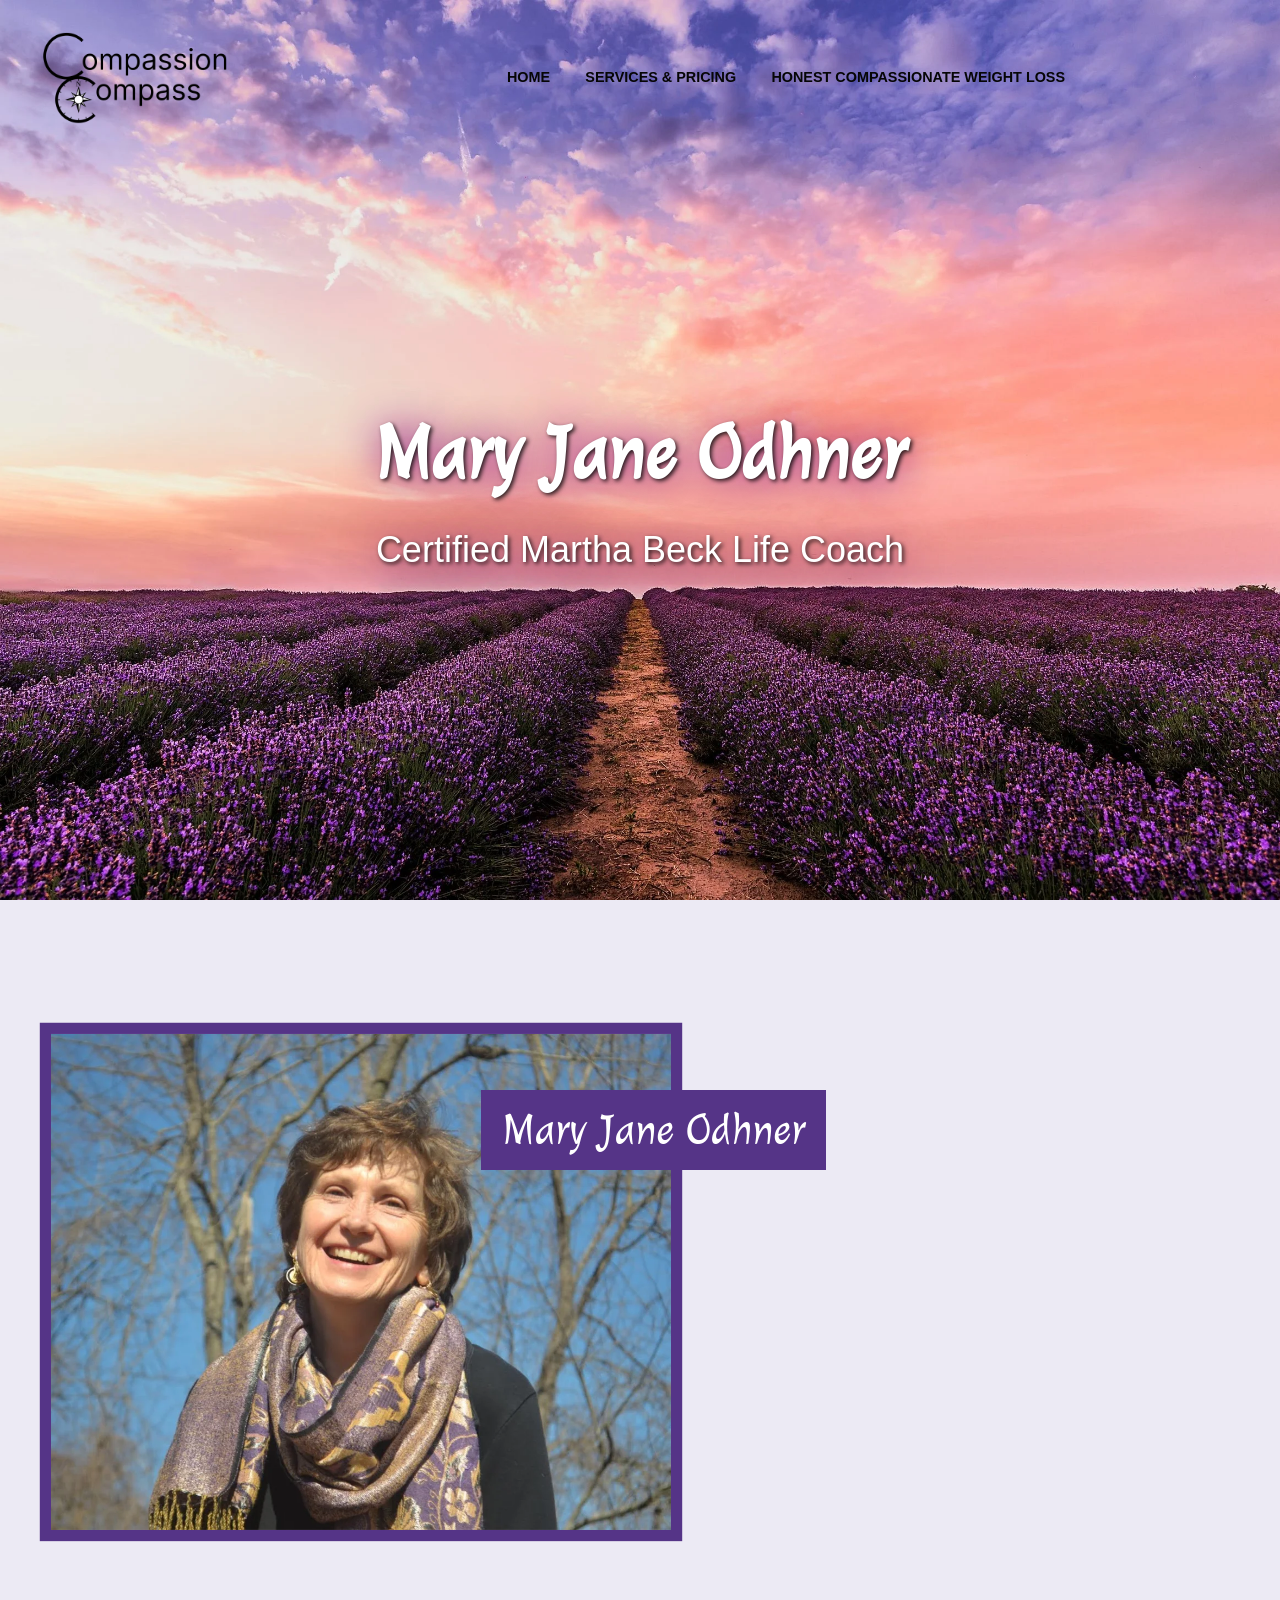
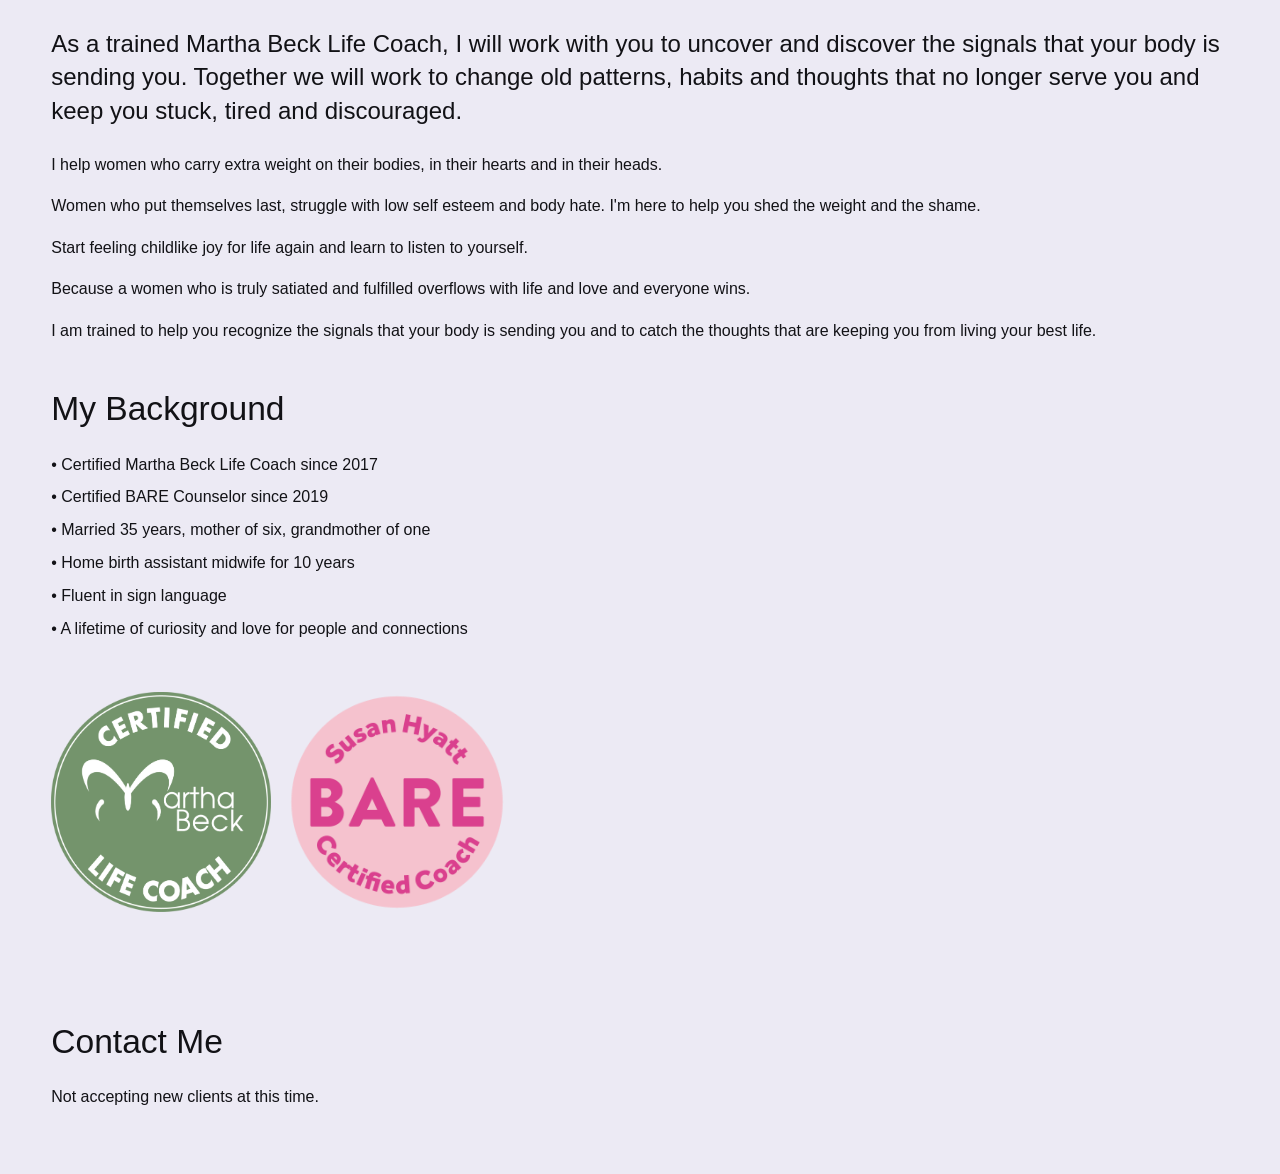
<file: index.html>
<!doctype html>
<html lang="en">
<head>
  <meta charset="utf-8">
  <meta name="viewport" content="width=device-width, initial-scale=1">
  <title>Compassion Compass</title>
  <link rel="icon" type="image/webp" href="assets/favicon.webp">
  <link rel="preconnect" href="https://fonts.googleapis.com">
  <link rel="preconnect" href="https://fonts.gstatic.com" crossorigin>
  <link href="https://fonts.googleapis.com/css2?family=Julee&display=swap" rel="stylesheet">
  <link rel="stylesheet" href="styles.css">
</head>
<body>
  <header class="hero" id="home">
    <nav class="top-nav" aria-label="Primary">
      <a href="index.html"><img src="assets/logo.png" alt="Compassion Compass logo" class="logo"></a>
      <div class="nav-links">
        <a href="index.html">HOME</a>
        <a href="services.html">SERVICES &amp; PRICING</a>
        <a href="weight-loss-program.html">HONEST COMPASSIONATE WEIGHT LOSS</a>
      </div>
    </nav>

    <div class="hero-text">
      <h1>Mary Jane Odhner</h1>
      <h2>Certified Martha Beck Life Coach</h2>
    </div>
  </header>

  <main>
    <section class="intro" id="services">
      <figure class="portrait">
        <img src="assets/mj.jpg" alt="Mary Jane Odhner portrait">
        <figcaption>Mary Jane Odhner</figcaption>
      </figure>

      <div class="intro-copy" id="weight-loss">
        <h3>As a trained Martha Beck Life Coach, I will work with you to uncover and discover the signals that your body is sending you. Together we will work to change old patterns, habits and thoughts that no longer serve you and keep you stuck, tired and discouraged.</h3>
        <p>I help women who carry extra weight on their bodies, in their hearts and in their heads.</p>
        <p>Women who put themselves last, struggle with low self esteem and body hate. I'm here to help you shed the weight and the shame.</p>
        <p>Start feeling childlike joy for life again and learn to listen to yourself.</p>
        <p>Because a women who is truly satiated and fulfilled overflows with life and love and everyone wins.</p>
        <p>I am trained to help you recognize the signals that your body is sending you and to catch the thoughts that are keeping you from living your best life.</p>

        <h2>My Background</h2>
        <ul>
          <li>Certified Martha Beck Life Coach since 2017</li>
          <li>Certified BARE Counselor since 2019</li>
          <li>Married 35 years, mother of six, grandmother of one</li>
          <li>Home birth assistant midwife for 10 years</li>
          <li>Fluent in sign language</li>
          <li>A lifetime of curiosity and love for people and connections</li>
        </ul>
      </div>

      <aside class="badges" aria-label="Certifications">
        <img src="assets/certified-martha-beck-life-coach.png" alt="Certified Martha Beck Life Coach badge">
        <img src="assets/bare.png" alt="BARE counselor badge">
      </aside>
    </section>

    <section class="contact" id="contact">
      <h2>Contact Me</h2>
      <p>Not accepting new clients at this time.</p>
      <!-- <form>
        <div class="name-row">
          <label>First Name (required)<input type="text" required></label>
          <label>Last Name (required)<input type="text" required></label>
        </div>
        <label>Email (required)<input type="email" required></label>
        <label>Subject (required)<input type="text" required></label>
        <label>Message (required)<textarea rows="5" required></textarea></label>
        <button type="submit">SUBMIT</button>
      </form> -->
    </section>
  </main>

  <script src="parallax.js"></script>
</body>
</html>
</file>
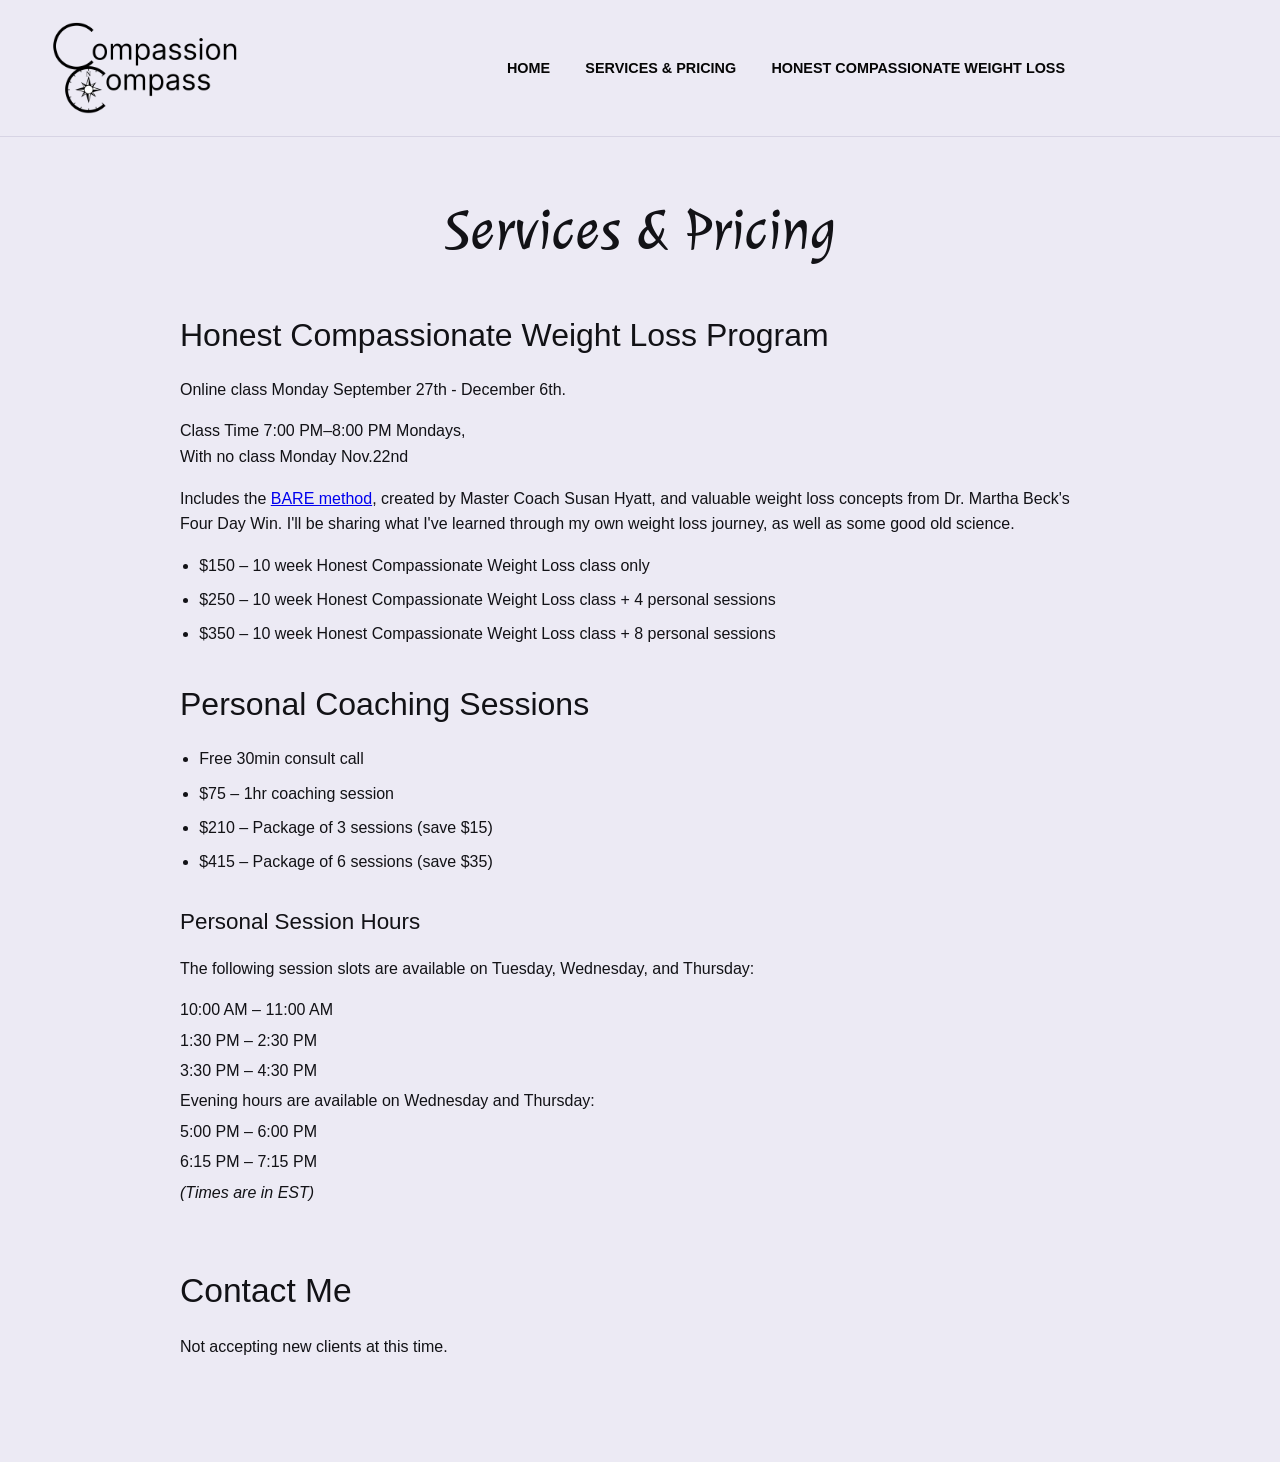
<file: services.html>
<!doctype html>
<html lang="en">
<head>
  <meta charset="utf-8">
  <meta name="viewport" content="width=device-width, initial-scale=1">
  <title>Services & Pricing - Compassion Compass</title>
  <link rel="icon" type="image/webp" href="assets/favicon.webp">
  <link rel="preconnect" href="https://fonts.googleapis.com">
  <link rel="preconnect" href="https://fonts.gstatic.com" crossorigin>
  <link href="https://fonts.googleapis.com/css2?family=Julee&display=swap" rel="stylesheet">
  <link rel="stylesheet" href="styles.css">
</head>
<body>
  <header class="site-header">
    <nav class="top-nav" aria-label="Primary">
      <a href="index.html"><img src="assets/logo.png" alt="Compassion Compass logo" class="logo"></a>
      <div class="nav-links">
        <a href="index.html">HOME</a>
        <a href="services.html">SERVICES &amp; PRICING</a>
        <a href="weight-loss-program.html">HONEST COMPASSIONATE WEIGHT LOSS</a>
      </div>
    </nav>
  </header>

  <main class="page-main">
    <h1 class="page-title">Services &amp; Pricing</h1>

    <h2>Honest Compassionate Weight Loss Program</h2>
    <p>Online class Monday September 27th - December 6th.</p>
    <p>Class Time 7:00 PM–8:00 PM Mondays,<br>With no class Monday Nov.22nd</p>
    <p>Includes the <a href="weight-loss-program.html">BARE method</a>, created by Master Coach Susan Hyatt, and valuable weight loss concepts from Dr. Martha Beck's Four Day Win. I'll be sharing what I've learned through my own weight loss journey, as well as some good old science.</p>
    <ul>
      <li>$150 – 10 week Honest Compassionate Weight Loss class only</li>
      <li>$250 – 10 week Honest Compassionate Weight Loss class + 4 personal sessions</li>
      <li>$350 – 10 week Honest Compassionate Weight Loss class + 8 personal sessions</li>
    </ul>

    <h2>Personal Coaching Sessions</h2>
    <ul>
      <li>Free 30min consult call</li>
      <li>$75 – 1hr coaching session</li>
      <li>$210 – Package of 3 sessions (save $15)</li>
      <li>$415 – Package of 6 sessions (save $35)</li>
    </ul>

    <h3>Personal Session Hours</h3>
    <p>The following session slots are available on Tuesday, Wednesday, and Thursday:</p>
    <div class="hours">
      <p>10:00 AM – 11:00 AM</p>
      <p>1:30 PM – 2:30 PM</p>
      <p>3:30 PM – 4:30 PM</p>
      <p>Evening hours are available on Wednesday and Thursday:</p>
      <p>5:00 PM – 6:00 PM</p>
      <p>6:15 PM – 7:15 PM</p>
      <p class="inline-note">(Times are in EST)</p>
    </div>

    <section class="contact" id="contact">
      <h2>Contact Me</h2>
      <p>Not accepting new clients at this time.</p>
      <!-- <h2>Get in Touch!</h2>
      <form>
        <div class="name-row">
          <label>First Name (required)<input type="text" required></label>
          <label>Last Name (required)<input type="text" required></label>
        </div>
        <label>Email (required)<input type="email" required></label>
        <label>Subject (required)<input type="text" required></label>
        <label>Message (required)<textarea rows="5" required></textarea></label>
        <button type="submit">SUBMIT</button>
      </form> -->
    </section>
  </main>
</body>
</html>
</file>
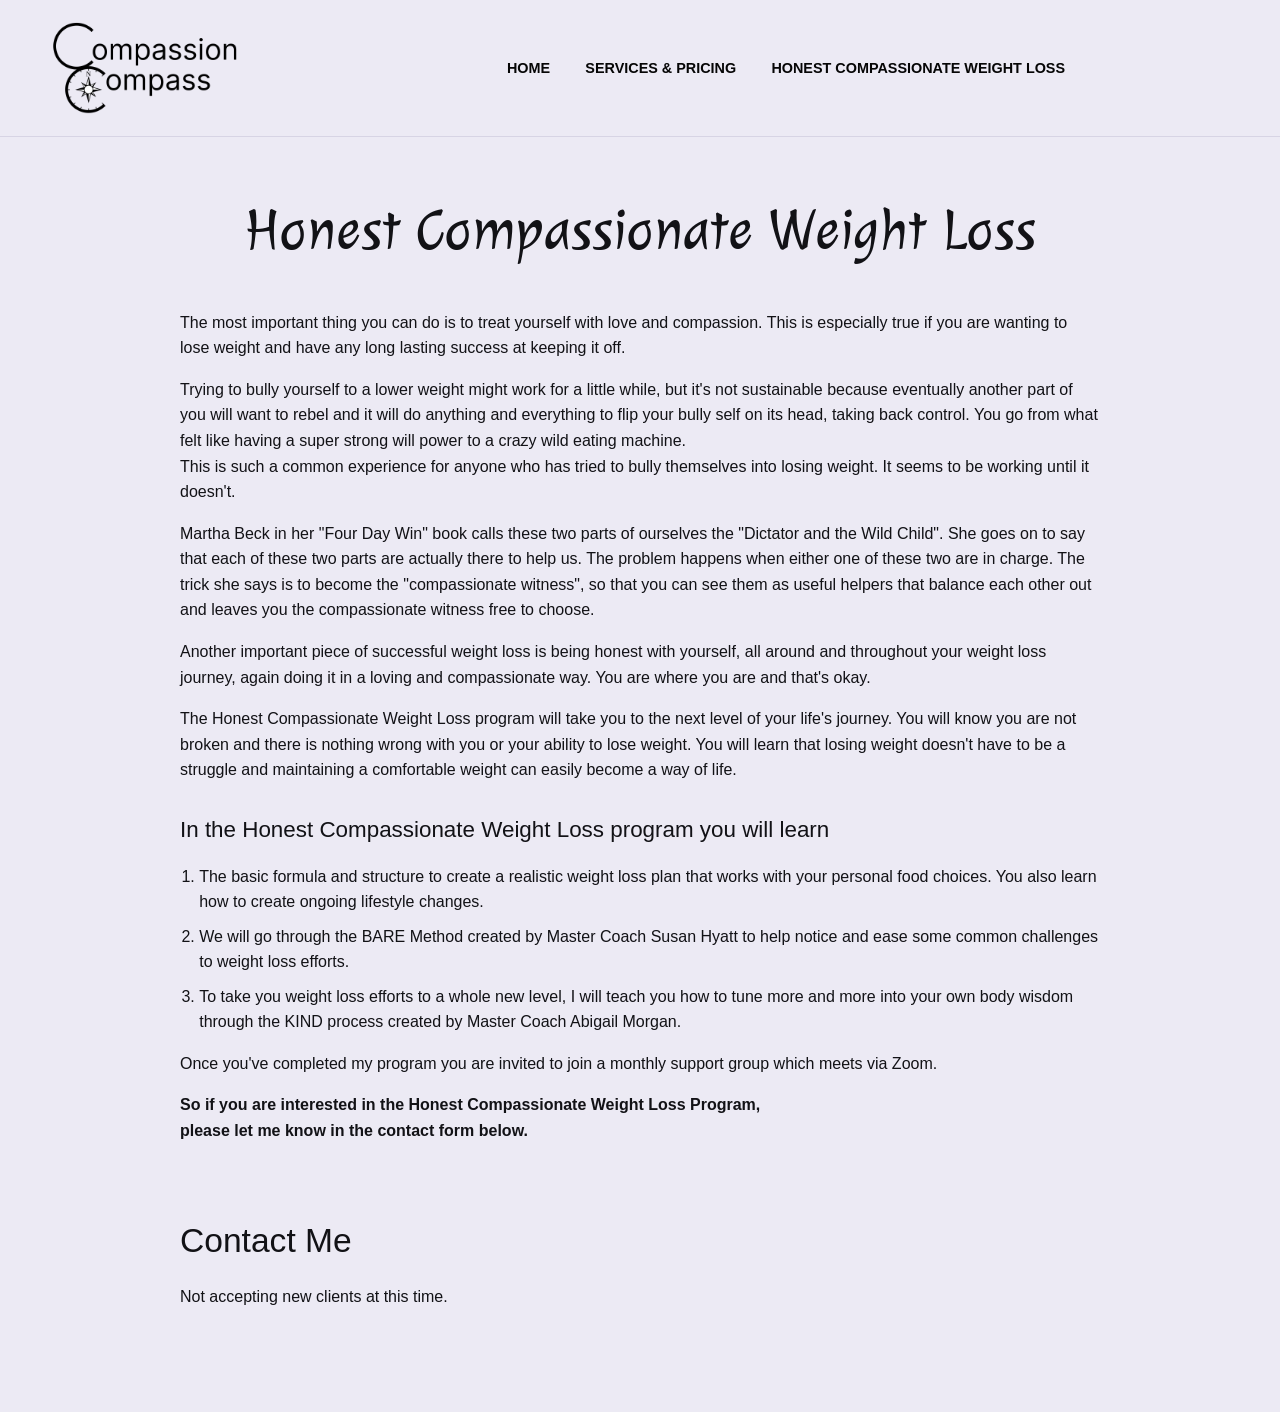
<file: weight-loss-program.html>
<!doctype html>
<html lang="en">
<head>
  <meta charset="utf-8">
  <meta name="viewport" content="width=device-width, initial-scale=1">
  <title>Honest Compassionate Weight Loss - Compassion Compass</title>
  <link rel="icon" type="image/webp" href="assets/favicon.webp">
  <link rel="preconnect" href="https://fonts.googleapis.com">
  <link rel="preconnect" href="https://fonts.gstatic.com" crossorigin>
  <link href="https://fonts.googleapis.com/css2?family=Julee&display=swap" rel="stylesheet">
  <link rel="stylesheet" href="styles.css">
</head>
<body>
  <header class="site-header">
    <nav class="top-nav" aria-label="Primary">
      <a href="index.html"><img src="assets/logo.png" alt="Compassion Compass logo" class="logo"></a>
      <div class="nav-links">
        <a href="index.html">HOME</a>
        <a href="services.html">SERVICES &amp; PRICING</a>
        <a href="weight-loss-program.html">HONEST COMPASSIONATE WEIGHT LOSS</a>
      </div>
    </nav>
  </header>

  <main class="page-main">
    <h1 class="page-title">Honest Compassionate Weight Loss</h1>

    <p>The most important thing you can do is to treat yourself with love and compassion. This is especially true if you are wanting to lose weight and have any long lasting success at keeping it off.</p>
    <p>Trying to bully yourself to a lower weight might work for a little while, but it's not sustainable because eventually another part of you will want to rebel and it will do anything and everything to flip your bully self on its head, taking back control. You go from what felt like having a super strong will power to a crazy wild eating machine.<br>This is such a common experience for anyone who has tried to bully themselves into losing weight. It seems to be working until it doesn't.</p>
    <p>Martha Beck in her "Four Day Win" book calls these two parts of ourselves the "Dictator and the Wild Child". She goes on to say that each of these two parts are actually there to help us. The problem happens when either one of these two are in charge. The trick she says is to become the "compassionate witness", so that you can see them as useful helpers that balance each other out and leaves you the compassionate witness free to choose.</p>
    <p>Another important piece of successful weight loss is being honest with yourself, all around and throughout your weight loss journey, again doing it in a loving and compassionate way. You are where you are and that's okay.</p>
    <p>The Honest Compassionate Weight Loss program will take you to the next level of your life's journey. You will know you are not broken and there is nothing wrong with you or your ability to lose weight. You will learn that losing weight doesn't have to be a struggle and maintaining a comfortable weight can easily become a way of life.</p>

    <h3>In the Honest Compassionate Weight Loss program you will learn</h3>
    <ol>
      <li>The basic formula and structure to create a realistic weight loss plan that works with your personal food choices. You also learn how to create ongoing lifestyle changes.</li>
      <li>We will go through the BARE Method created by Master Coach Susan Hyatt to help notice and ease some common challenges to weight loss efforts.</li>
      <li>To take you weight loss efforts to a whole new level, I will teach you how to tune more and more into your own body wisdom through the KIND process created by Master Coach Abigail Morgan.</li>
    </ol>

    <p>Once you've completed my program you are invited to join a monthly support group which meets via Zoom.</p>
    <p><strong>So if you are interested in the Honest Compassionate Weight Loss Program,<br>please let me know in the contact form below.</strong></p>

    <section class="contact" id="contact">
      <h2>Contact Me</h2>
      <p>Not accepting new clients at this time.</p>
      <!-- <form>
        <div class="name-row">
          <label>First Name (required)<input type="text" required></label>
          <label>Last Name (required)<input type="text" required></label>
        </div>
        <label>Email (required)<input type="email" required></label>
        <label>Subject (required)<input type="text" required></label>
        <label>Message (required)<textarea rows="5" required></textarea></label>
        <button type="submit">SUBMIT</button>
      </form> -->
    </section>
  </main>
</body>
</html>
</file>
<file: styles.css>
:root {
  --lavender-bg: #eceaf4;
  --ink: #121216;
  --purple: #553487;
  --shadow-dark: rgba(0, 0, 0, 0.8);
  --shadow-blush: rgba(128, 0, 128, 0.95);
}

* {
  box-sizing: border-box;
}

html,
body {
  margin: 0;
  padding: 0;
}

body {
  font-family: futura-pt, "Avenir Next", "Century Gothic", sans-serif;
  font-size: 16px;
  font-weight: 300;
  line-height: 1.6;
  color: var(--ink);
  background: var(--lavender-bg);
}

.hero {
  min-height: 100vh;
  background: url("assets/hero.jpg") center center / cover no-repeat,
    linear-gradient(180deg, 
      #605AAA,
      #726AB8,
      #E1B6C4,
      #F5CBBE,
      #E18B86,
      #915A7F,
      #3A1F34
    );
  background-color: #915A7F;
  background-position: center calc(50% - var(--hero-pan, 0px));
  background-attachment: fixed;
  display: flex;
  flex-direction: column;
  padding: 1.8rem 2.5rem 2.5rem;
}

.top-nav {
  display: grid;
  grid-template-columns: 260px 1fr;
  align-items: center;
  gap: 1rem 2rem;
}

.logo {
  width: 190px;
  height: auto;
  display: block;
}

.nav-links {
  display: flex;
  flex-wrap: wrap;
  justify-content: center;
  gap: 2.2rem;
  grid-column: 2;
}

.top-nav a {
  text-decoration: none;
  color: #060606;
  font-size: 0.9rem;
  font-weight: 700;
}

.hero-text {
  margin: auto 0;
  text-align: center;
  color: #fff;
}

.hero-text h1,
.hero-text h2 {
  text-shadow: 2px 2px 4px var(--shadow-dark), 2px 2px 40px var(--shadow-blush);
  margin: 0;
}

.hero-text h1 {
  font-family: "Julee", cursive;
  font-size: clamp(3rem, 7vw, 4.7rem);
  line-height: 1.2;
  margin-bottom: 1.35rem;
}

.hero-text h2 {
  font-size: clamp(1.8rem, 3.4vw, 2.25rem);
  font-weight: 400;
}

.site-header {
  background: var(--lavender-bg);
  padding: 1.2rem 2.5rem;
  border-bottom: 1px solid #d7d4e4;
}

.site-header .top-nav {
  max-width: 1180px;
  margin: 0 auto;
}

.page-main {
  width: min(920px, 92vw);
  margin: 0 auto;
  padding: 3rem 0 2.4rem;
}

.page-title {
  text-align: center;
  margin: 0 0 2rem;
  font-family: "Julee", cursive;
  font-size: clamp(2.4rem, 5vw, 3.6rem);
  font-weight: 400;
}

.page-main h2 {
  font-size: 2rem;
  font-weight: 400;
  margin: 2rem 0 1rem;
}

.page-main h3 {
  font-size: 1.4rem;
  font-weight: 400;
  margin: 1.8rem 0 0.8rem;
}

.page-main ul,
.page-main ol {
  padding-left: 1.2rem;
}

.page-main li {
  margin: 0.55rem 0;
}

.hours p {
  margin: 0.3rem 0;
}

.inline-note {
  font-style: italic;
}

main,
footer {
  background: var(--lavender-bg);
}

.intro,
.contact,
footer {
  width: min(1180px, 92vw);
  margin: 0 auto;
}

.intro {
  display: grid;
  grid-template-columns: 1fr;
  gap: 2.2rem;
  padding: 4.5rem 0 3rem;
  align-items: start;
}

.portrait {
  margin: 0;
  position: relative;
  container-type: inline-size;
  width: min(100%, 775px);
}

.portrait img {
  width: 100%;
  display: block;
  transform: scale(0.8);
  transform-origin: left center;
  outline: 14px solid var(--purple);
}

.portrait figcaption {
  position: absolute;
  top: 15.2cqw;
  right: 0;
  background: var(--purple);
  color: #fff;
  padding: 2.45cqw 2.7cqw;
  font-size: 5.5cqw;
  line-height: 1;
  font-family: "Julee", cursive;
  white-space: nowrap;
}

.intro-copy h3 {
  margin-top: 0;
  font-size: 1.5rem;
  font-weight: 400;
  line-height: 1.4;
}

.intro-copy h2,
.contact h2,
footer h2 {
  font-size: 2.1rem;
  font-weight: 400;
  margin: 2.4rem 0 1rem;
}

.intro-copy ul {
  list-style: none;
  padding-left: 0;
}

.intro-copy li {
  margin: 0.45rem 0;
}

.intro-copy li::before {
  content: "\2022\00A0";
}

.badges {
  display: flex;
  flex-wrap: wrap;
  gap: 1rem;
}

.badges img {
  width: min(220px, 100%);
}

.contact {
  padding: 1rem 0 3rem;
}

form {
  max-width: 900px;
  display: grid;
  gap: 1rem;
}

.name-row {
  display: grid;
  grid-template-columns: 1fr 1fr;
  gap: 1rem;
}

label {
  display: grid;
  gap: 0.35rem;
  font-size: 0.85rem;
  text-transform: none;
}

input,
textarea {
  width: 100%;
  border: 1px solid #bcbac9;
  padding: 0.75rem;
  font: inherit;
  background: #fff;
}

button {
  width: max-content;
  background: #101010;
  color: #fff;
  border: none;
  padding: 0.85rem 1.4rem;
  font-size: 0.78rem;
  font-weight: 700;
  cursor: pointer;
}

footer {
  padding: 0 0 4rem;
}

footer ul {
  list-style: none;
  padding: 0;
  margin: 0;
  display: grid;
  gap: 0.6rem;
}

footer a {
  color: #111;
  text-decoration: none;
}

@media (max-width: 980px) {
  .top-nav {
    grid-template-columns: 1fr;
    justify-items: center;
  }

  .nav-links {
    grid-column: auto;
  }

  .intro {
    padding-top: 3.2rem;
  }

  .name-row {
    grid-template-columns: 1fr;
  }

  .site-header {
    padding: 1rem;
  }
}

@media (max-width: 640px) {
  .hero {
    padding: 1rem;
    min-height: 78vh;
  }

  .logo {
    width: 135px;
  }

  .hero-text h2 {
    font-size: 1.55rem;
  }

  .portrait {
    margin-bottom: 3cqw;
  }

  .portrait img {
    transform: unset;
  }

  .portrait figcaption {
    top: unset;
    left: 5cqw;
    right: 5cqw;
    bottom: -4cqw;
    padding: 3.2cqw 3.6cqw;
    font-size: 6.1cqw;
  }

}
</file>
